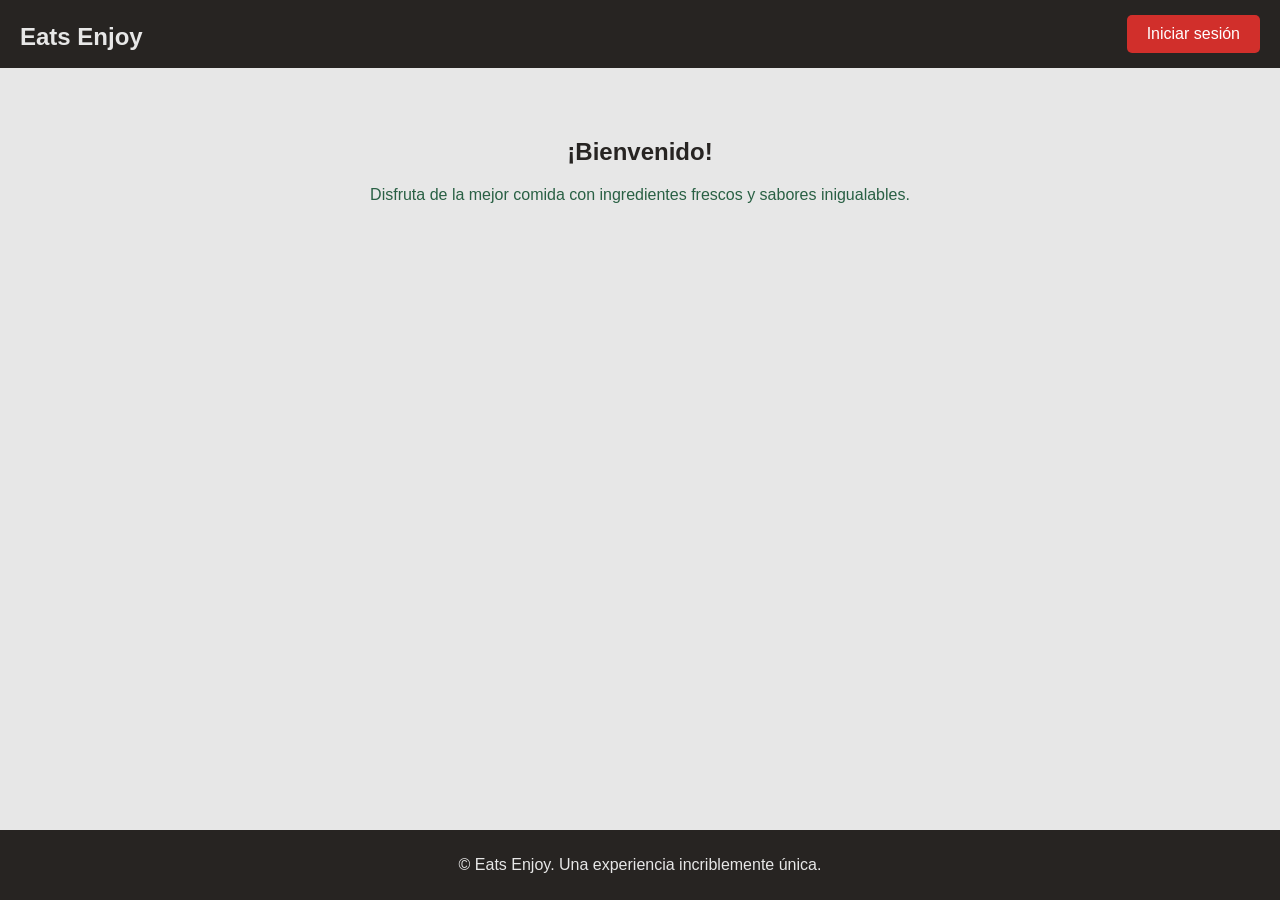
<file: index.html>
<!DOCTYPE html>
<html lang="es">
<head>
    <meta charset="UTF-8">
    <meta name="viewport" content="width=device-width, initial-scale=1.0">
    <title>EatsEnjoy</title>
    <link rel="stylesheet" href="index.css">
</head>
<body>
    <header>
        <h1><a href="index.html" class="restaurant-name">Eats Enjoy</a></h1>
        <button class="login-button" onclick="window.location.href='login/login.html'">Iniciar sesión</button>
    </header>

    <main>
        <h2>¡Bienvenido!</h2>
        <p>Disfruta de la mejor comida con ingredientes frescos y sabores inigualables.</p>
    </main>

    <footer>
        <p>&copy; Eats Enjoy. Una experiencia incriblemente única.</p>
    </footer>
</body>
</html>
</file>
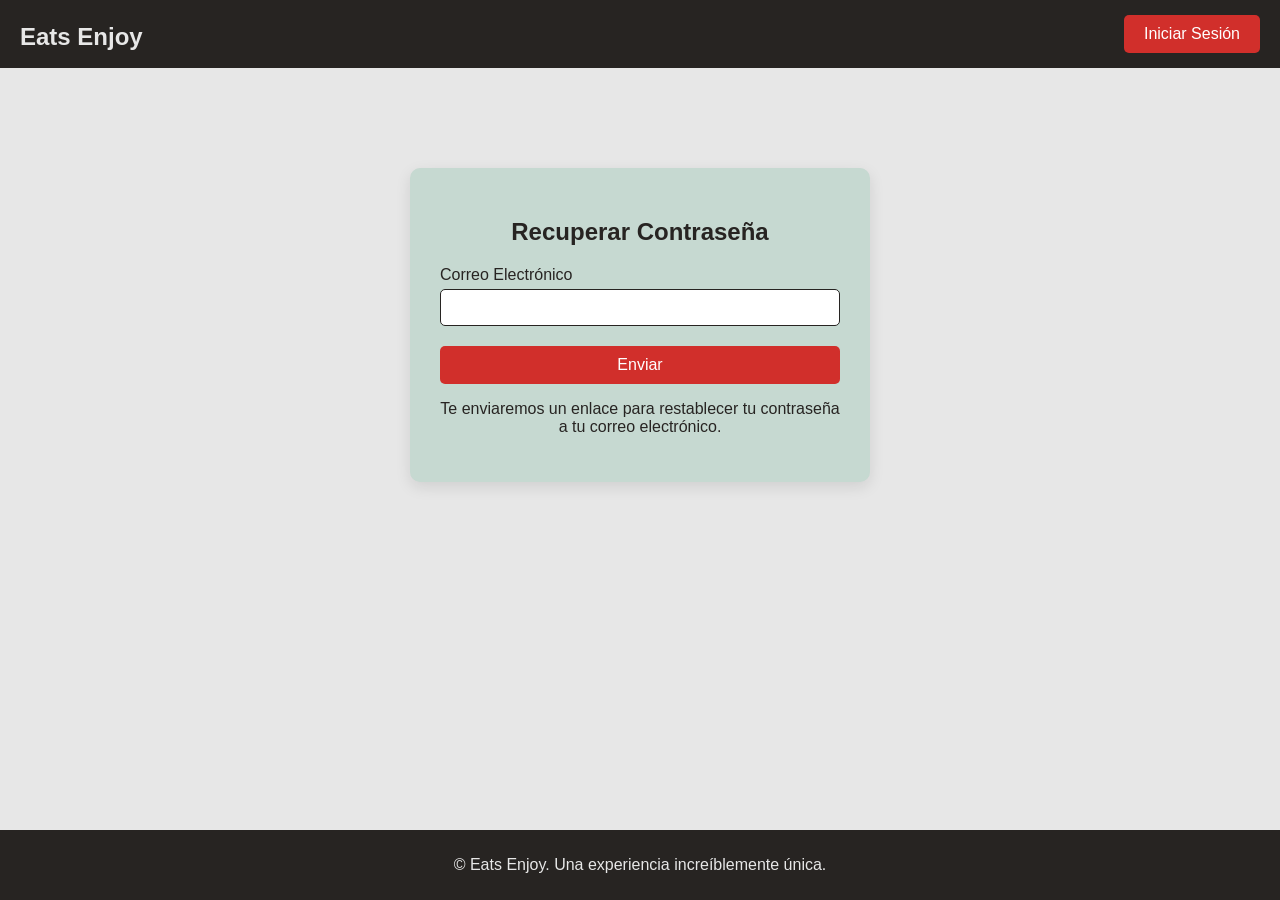
<file: login/forgot.html>
<!DOCTYPE html>
<html lang="es">
<head>
    <meta charset="UTF-8">
    <meta name="viewport" content="width=device-width, initial-scale=1.0">
    <title>Olvidé mi Contraseña - Restaurante</title>
    <link rel="stylesheet" href="styles.css">
</head>
<body>
    <header>
        <h1><a href="../index.html" class="restaurant-name">Eats Enjoy</a></h1>
        <button class="back-button" onclick="window.location.href='login.html'">Iniciar Sesión</button>
    </header>

    <div class="login-container">
        <h2>Recuperar Contraseña</h2>
        <form>
            <label for="email">Correo Electrónico</label>
            <input type="email" id="email" name="email" required>

            <button type="submit" class="button">Enviar</button>
        </form>
        <p style="text-align: center;">Te enviaremos un enlace para restablecer tu contraseña a tu correo electrónico.</p>
    </div>

    <footer>
        <p>&copy; Eats Enjoy. Una experiencia increíblemente única.</p>
    </footer>
</body>
</html>
</file>
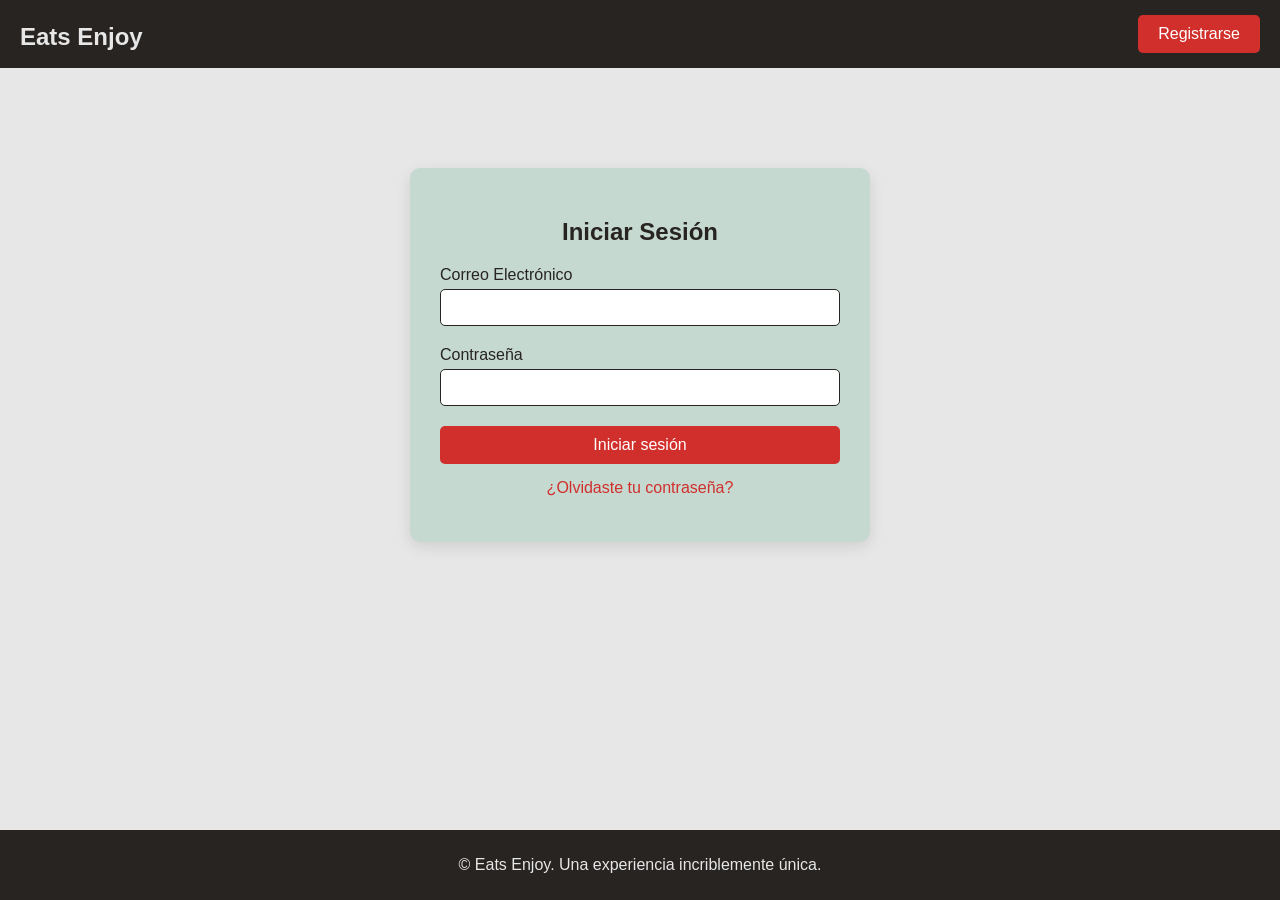
<file: login/login.html>
<!DOCTYPE html>
<html lang="es">
<head>
    <meta charset="UTF-8">
    <meta name="viewport" content="width=device-width, initial-scale=1.0">
    <title>Inicio de Sesión - Restaurante</title>
    <link rel="stylesheet" href="styles.css">
</head>
<body>
    <!-- Header -->
    <header>
        <h1><a href="../index.html" class="restaurant-name">Eats Enjoy</a></h1>
        <button class="back-button" onclick="window.location.href='register.html'">Registrarse</button>
    </header>

    <!-- Container de inicio de sesión -->
    <div class="login-container">
        <h2>Iniciar Sesión</h2>
        <form>
            <label for="email">Correo Electrónico</label>
            <input type="email" id="email" name="email" required>

            <label for="password">Contraseña</label>
            <input type="password" id="password" name="password" required>

            <button type="submit" class="button">Iniciar sesión</button>
        </form>
        <a href="forgot.html" class="forgot-password">¿Olvidaste tu contraseña?</a>      
    </div>

    <!-- Footer -->
    <footer>
        <p>&copy; Eats Enjoy. Una experiencia incriblemente única.</p>
    </footer>
</body>
</html>
</file>
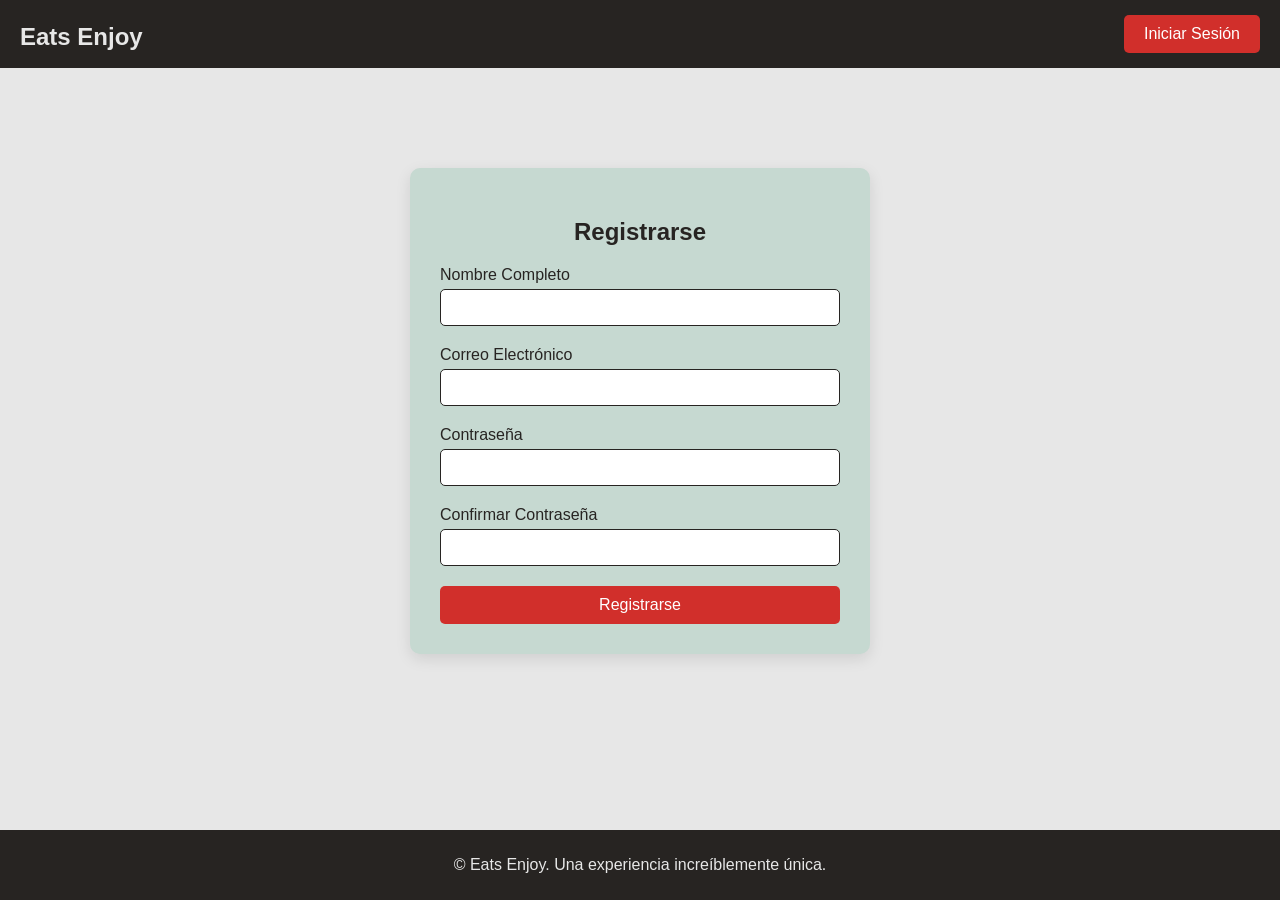
<file: login/register.html>
<!DOCTYPE html>
<html lang="es">
<head>
    <meta charset="UTF-8">
    <meta name="viewport" content="width=device-width, initial-scale=1.0">
    <title>Registro - Restaurante</title>
    <link rel="stylesheet" href="styles.css">
</head>
<body>
    <!-- Header -->
    <header>
        <h1><a href="../index.html" class="restaurant-name">Eats Enjoy</a></h1>
        <button class="back-button" onclick="window.location.href='login.html'">Iniciar Sesión</button>
    </header>

    <!-- Container de registro -->
    <div class="login-container">
        <h2>Registrarse</h2>
        <form>
            <label for="name">Nombre Completo</label>
            <input type="text" id="name" name="name" required>

            <label for="email">Correo Electrónico</label>
            <input type="email" id="email" name="email" required>

            <label for="password">Contraseña</label>
            <input type="password" id="password" name="password" required>

            <label for="confirm-password">Confirmar Contraseña</label>
            <input type="password" id="confirm-password" name="confirm-password" required>

            <button type="submit" class="button">Registrarse</button>
        </form>
    </div>

    <!-- Footer -->
    <footer>
        <p>&copy; Eats Enjoy. Una experiencia increíblemente única.</p>
    </footer>
</body>
</html>
</file>
<file: index.css>
/* Colores */
:root {
    --dark-brown: #272422;
    --red: #d12f2b;
    --green: #296044;
    --light-green: #c6d9d1;
    --light-gray: #e7e7e7;
}

/* Estilos */
body {
    font-family: Arial, sans-serif;
    margin: 0;
    padding: 0;
    background-color: var(--light-gray);
    color: var(--dark-brown);
}

header {
    background-color: var(--dark-brown);
    padding: 15px 20px;
    display: flex;
    justify-content: space-between;
    align-items: center;
}

header h1 {
    color: var(--light-gray);
    margin: 0;
}

.login-button {
    background-color: var(--red);
    color: white;
    padding: 10px 20px;
    border: none;
    border-radius: 5px;
    cursor: pointer;
    font-size: 16px;
}

.login-button:hover {
    background-color: var(--green);
}

main {
    padding: 50px 20px;
    text-align: center;
}

main h2 {
    color: var(--dark-brown);
}

main p {
    color: var(--green);
}

/*Pie de pagina*/
footer {
    background-color: var(--dark-brown);
    color: var(--light-gray);
    text-align: center;
    padding: 10px 0;
    position: fixed;
    width: 100%;
    bottom: 0;
}

/* Estilo para titulo*/
.restaurant-name {
    color: var(--light-gray);
    text-decoration: none;
    font-size: 24px;
    font-weight: bold;
}

.restaurant-name:hover {
    color: var(--light-green);
}
</file>
<file: login/styles.css>
/* Colores */
:root {
    --dark-brown: #272422;
    --red: #d12f2b;
    --green: #296044;
    --light-green: #c6d9d1;
    --light-gray: #e7e7e7;
}

body {
    font-family: Arial, sans-serif;
    margin: 0;
    padding: 0;
    background-color: var(--light-gray);
    color: var(--dark-brown);
}

/* Header */
header {
    background-color: var(--dark-brown);
    padding: 15px 20px;
    display: flex;
    justify-content: space-between;
    align-items: center;
}

header h1 {
    color: var(--light-gray);
    margin: 0;
}

.back-button {
    background-color: var(--red);
    color: white;
    padding: 10px 20px;
    border: none;
    border-radius: 5px;
    cursor: pointer;
    font-size: 16px;
}

.back-button:hover {
    background-color: var(--green);
}

/* Container */
.login-container {
    background-color: var(--light-green);
    max-width: 400px;
    margin: 100px auto;
    padding: 30px;
    border-radius: 10px;
    box-shadow: 0 5px 15px rgba(0, 0, 0, 0.1);
}

.login-container h2 {
    color: var(--dark-brown);
    margin-bottom: 20px;
    text-align: center;
}

.login-container label {
    display: block;
    margin-bottom: 5px;
    color: var(--dark-brown);
}

.login-container input {
    width: 100%;
    padding: 10px;
    margin-bottom: 20px;
    border: 1px solid var(--dark-brown);
    border-radius: 5px;
    box-sizing: border-box;
}

.button {
    background-color: var(--red);
    color: white;
    padding: 10px 20px;
    border: none;
    border-radius: 5px;
    cursor: pointer;
    width: 100%;
    font-size: 16px;
}

.button:hover{
    background-color: var(--green);
}

/* Pie de pagina */
footer {
    background-color: var(--dark-brown);
    color: var(--light-gray);
    text-align: center;
    padding: 10px 0;
    position: fixed;
    width: 100%;
    bottom: 0;
}

/* Estilo para titulo*/
.restaurant-name {
    color: var(--light-gray);
    text-decoration: none;
    font-size: 24px;
    font-weight: bold;
}

.restaurant-name:hover {
    color: var(--light-green);
}

.forgot-password {
    text-align: center; 
    margin: 15px 0;
    display: block;
    text-decoration: none;
    color: var(--red)
}

.forgot-password:hover {
    color: var(--green);
}
</file>
